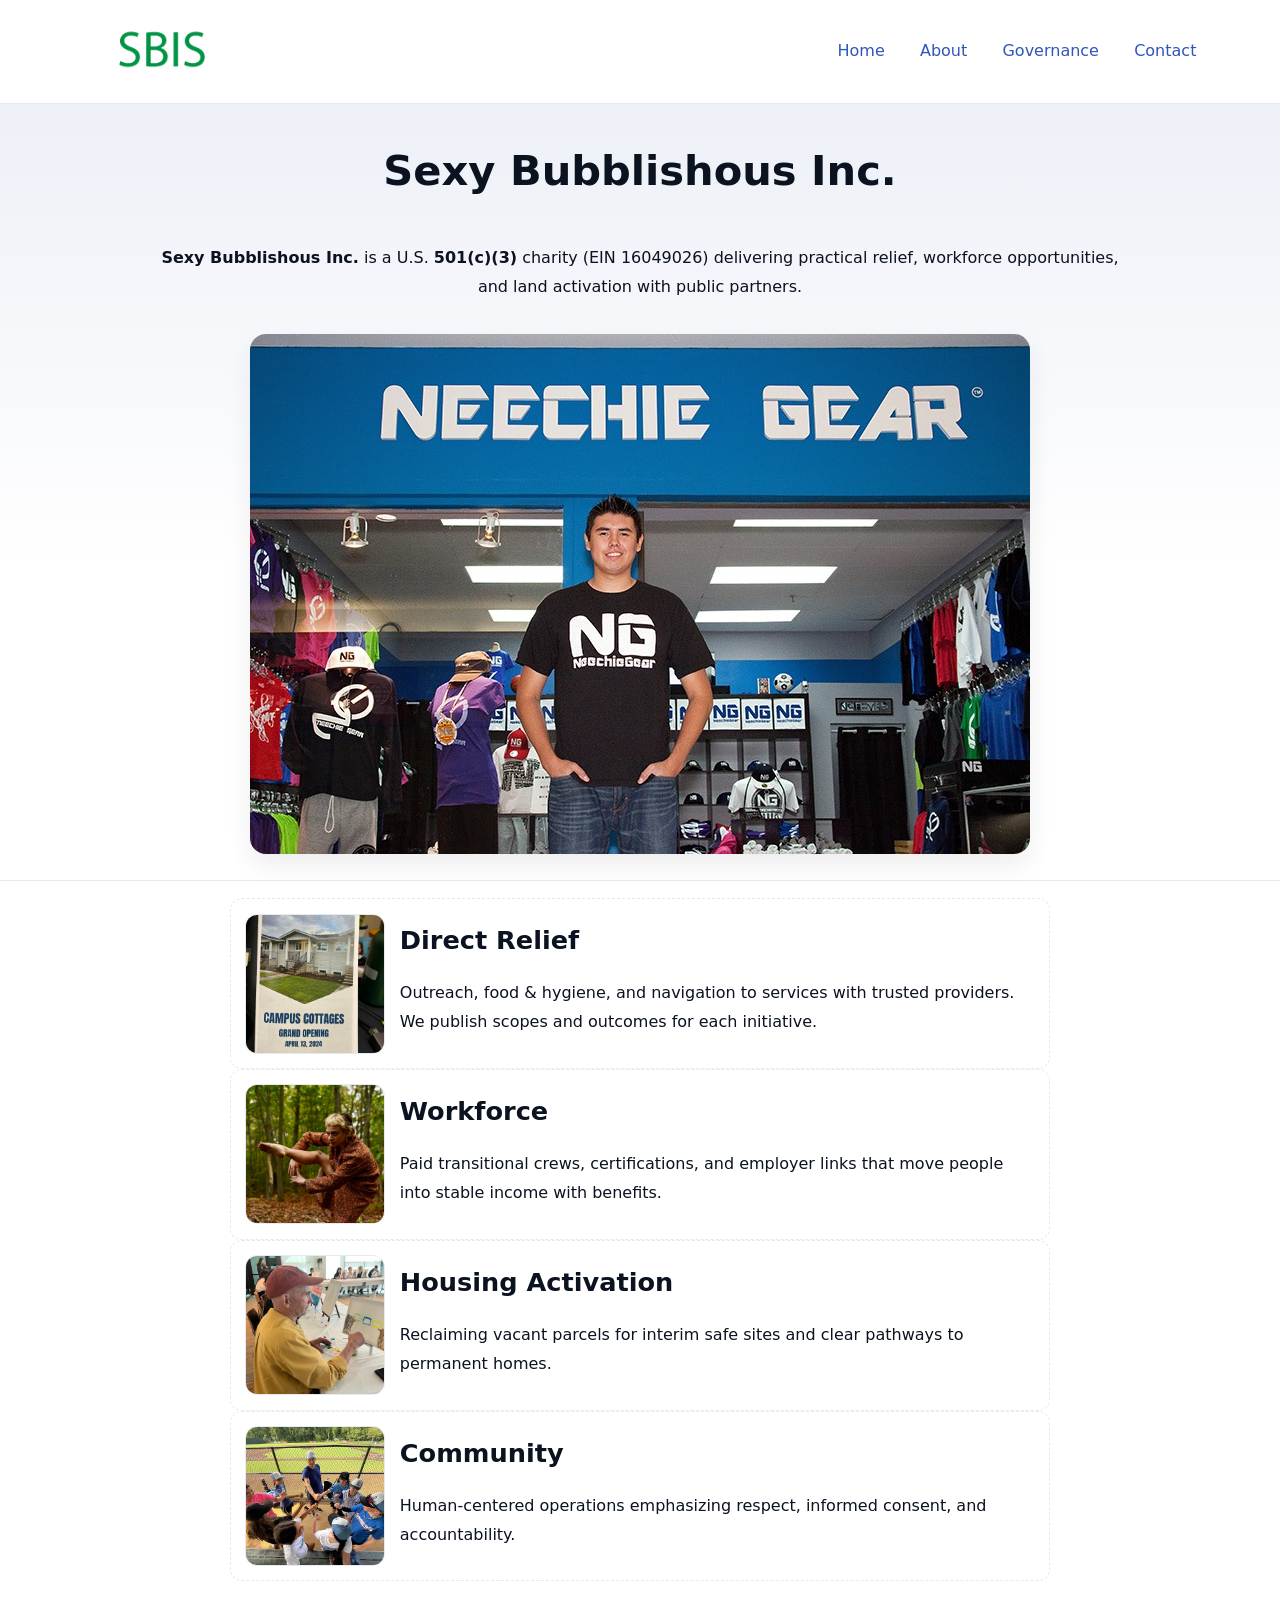
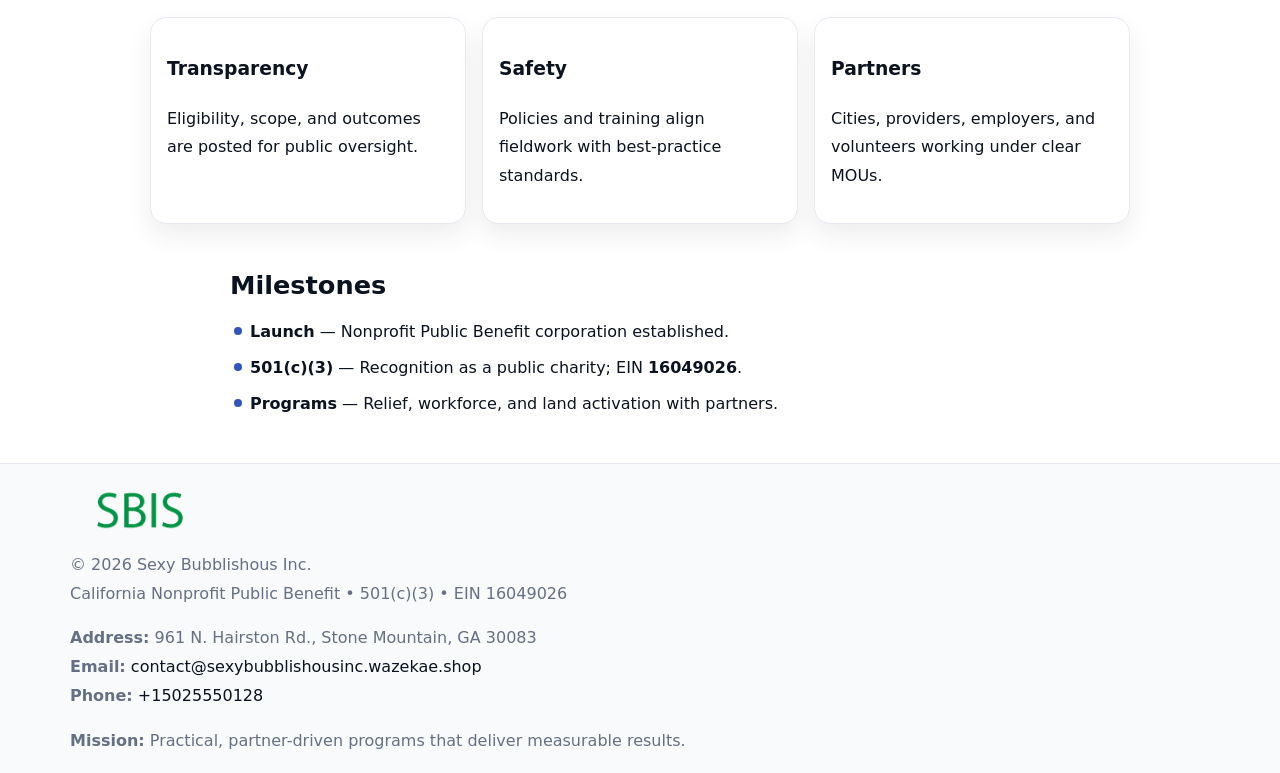
<file: index.html>
<!doctype html><html lang="en"><head>
<meta charset="utf-8"/><meta name="viewport" content="width=device-width,initial-scale=1"/>
<title>Sexy Bubblishous Inc. – Nonprofit • 2025</title>
<link rel="stylesheet" href="assets/styles.css"/><link rel="icon" href="images/logo.png"/>
<meta name="data-ein" content="16049026"/><meta name="data-name" content="Sexy Bubblishous Inc."/>
<meta name="data-email" content="contact@sexybubblishousinc.wazekae.shop"/><meta name="data-phone" content="+15025550128"/>
<meta name="data-address" content="961 N. Hairston Rd., Stone Mountain, GA 30083"/><meta name="data-map" content="961+N+Hairston+Rd+,+Stone+Mountain,+GA+30083"/>
  <meta name="description" content="Dedicated to community services, education, and direct relief, Sexy Bubblishous Inc.">
</head><body>
<div style="position:absolute;left:-9999px;top:-9999px;opacity:0" data-uniq="{{UNIQUE_BLOB}}">
  <span>Dedicated to community services, education, and direct relief, Sexy Bubblishous Inc.</span><svg width="12" height="12" viewBox="0 0 12 12" xmlns="http://www.w3.org/2000/svg"><circle cx="6" cy="6" r="5" fill="#7c3aed"/></svg><img src="images/community.jpg" width="1" height="1" alt="" loading="lazy"/>
</div>

<header><div class="c940f5f718e">
  <a href="index.html"><img src="images/logo.png" style="width:140px" alt="Sexy Bubblishous Inc."></a>
  <nav><a class="active" href="index.html">Home</a><a href="about.html">About</a><a href="governance.html">Governance</a><a href="contact.html">Contact</a></nav>
</div></header>

<section class="c0134828dc7"><div class="cd9d30f06d6">
  <h1>Sexy Bubblishous Inc.</h1>
  <p class="c928c1a542f"><strong>Sexy Bubblishous Inc.</strong> is a U.S. <strong>501(c)(3)</strong> charity (EIN 16049026) delivering practical relief, workforce opportunities, and land activation with public partners.</p>
  <img src="images/hero.jpg" alt="Community action">
</div></section>

<main class="cd9d30f06d6">
  <section class="section narrow">
    <div class="feature"><img class="thumb" src="images/relief.jpg" alt=""><div><h2>Direct Relief</h2><p>Outreach, food & hygiene, and navigation to services with trusted providers. We publish scopes and outcomes for each initiative.</p></div></div>
    <div class="feature"><img class="thumb" src="images/jobs.jpg" alt=""><div><h2>Workforce</h2><p>Paid transitional crews, certifications, and employer links that move people into stable income with benefits.</p></div></div>
    <div class="feature"><img class="thumb" src="images/land.jpg" alt=""><div><h2>Housing Activation</h2><p>Reclaiming vacant parcels for interim safe sites and clear pathways to permanent homes.</p></div></div>
    <div class="feature"><img class="thumb" src="images/community.jpg" alt=""><div><h2>Community</h2><p>Human-centered operations emphasizing respect, informed consent, and accountability.</p></div></div>
  </section>

  <section class="section c9e98e5216f">
    <article class="c14f954683b"><h3>Transparency</h3><p>Eligibility, scope, and outcomes are posted for public oversight.</p></article>
    <article class="c14f954683b"><h3>Safety</h3><p>Policies and training align fieldwork with best-practice standards.</p></article>
    <article class="c14f954683b"><h3>Partners</h3><p>Cities, providers, employers, and volunteers working under clear MOUs.</p></article>
  </section>

  <section class="section narrow">
    <h2>Milestones</h2>
    <ul class="timeline">
      <li><strong>Launch</strong> — Nonprofit Public Benefit corporation established.</li>
      <li><strong>501(c)(3)</strong> — Recognition as a public charity; EIN <strong>16049026</strong>.</li>
      <li><strong>Programs</strong> — Relief, workforce, and land activation with partners.</li>
    </ul>
  </section>
</main>

<footer>
  <div class="footer">
    <div class="caa74b1aeb2">
      <div class="fcol">
        <img src="images/logo.png" alt="" style="width:140px;margin-bottom:.4rem">
        <div class="small">© <span id="year"></span> Sexy Bubblishous Inc.</div>
        <div class="small">California Nonprofit Public Benefit • 501(c)(3) • EIN 16049026</div>
      </div>
      <div class="fcol">
        <div class="small"><strong>Address:</strong> 961 N. Hairston Rd., Stone Mountain, GA 30083</div>
        <div class="small"><strong>Email:</strong> <a href="mailto:contact@sexybubblishousinc.wazekae.shop">contact@sexybubblishousinc.wazekae.shop</a></div>
        <div class="small"><strong>Phone:</strong> <a href="tel:+15025550128">+15025550128</a></div>
      </div>
      <div class="fcol">
        <div class="small"><strong>Mission:</strong> Practical, partner-driven programs that deliver measurable results.</div>
      </div>
    </div>
  </div>
</footer>

<script>
(function(){
  function m(n){const e=document.querySelector('meta[name="'+n+'"]');return e?e.content:''}
  function h(s){let x=2166136261>>>0;for(let i=0;i<s.length;i++){x^=s.charCodeAt(i);x=(x*16777619)>>>0}return x>>>0}
  const key=h((m('data-ein')||m('data-name')||'0').replace(/\s+/g,'')),H=key%360,S=55+(key%20),L=46;
  const r=document.documentElement;
  r.style.setProperty('--brand',`hsl(${H} ${S}% ${L}%)`);
  r.style.setProperty('--brand-ink',`hsl(${H} ${Math.min(95,S+10)}% ${Math.max(20,L-18)}%)`);
  r.style.setProperty('--soft',`hsl(${H} ${Math.max(40,S-25)}% 95%)`);
  const y=document.getElementById('year');if(y)y.textContent=new Date().getFullYear();
})();
</script>
</body></html>
</file>
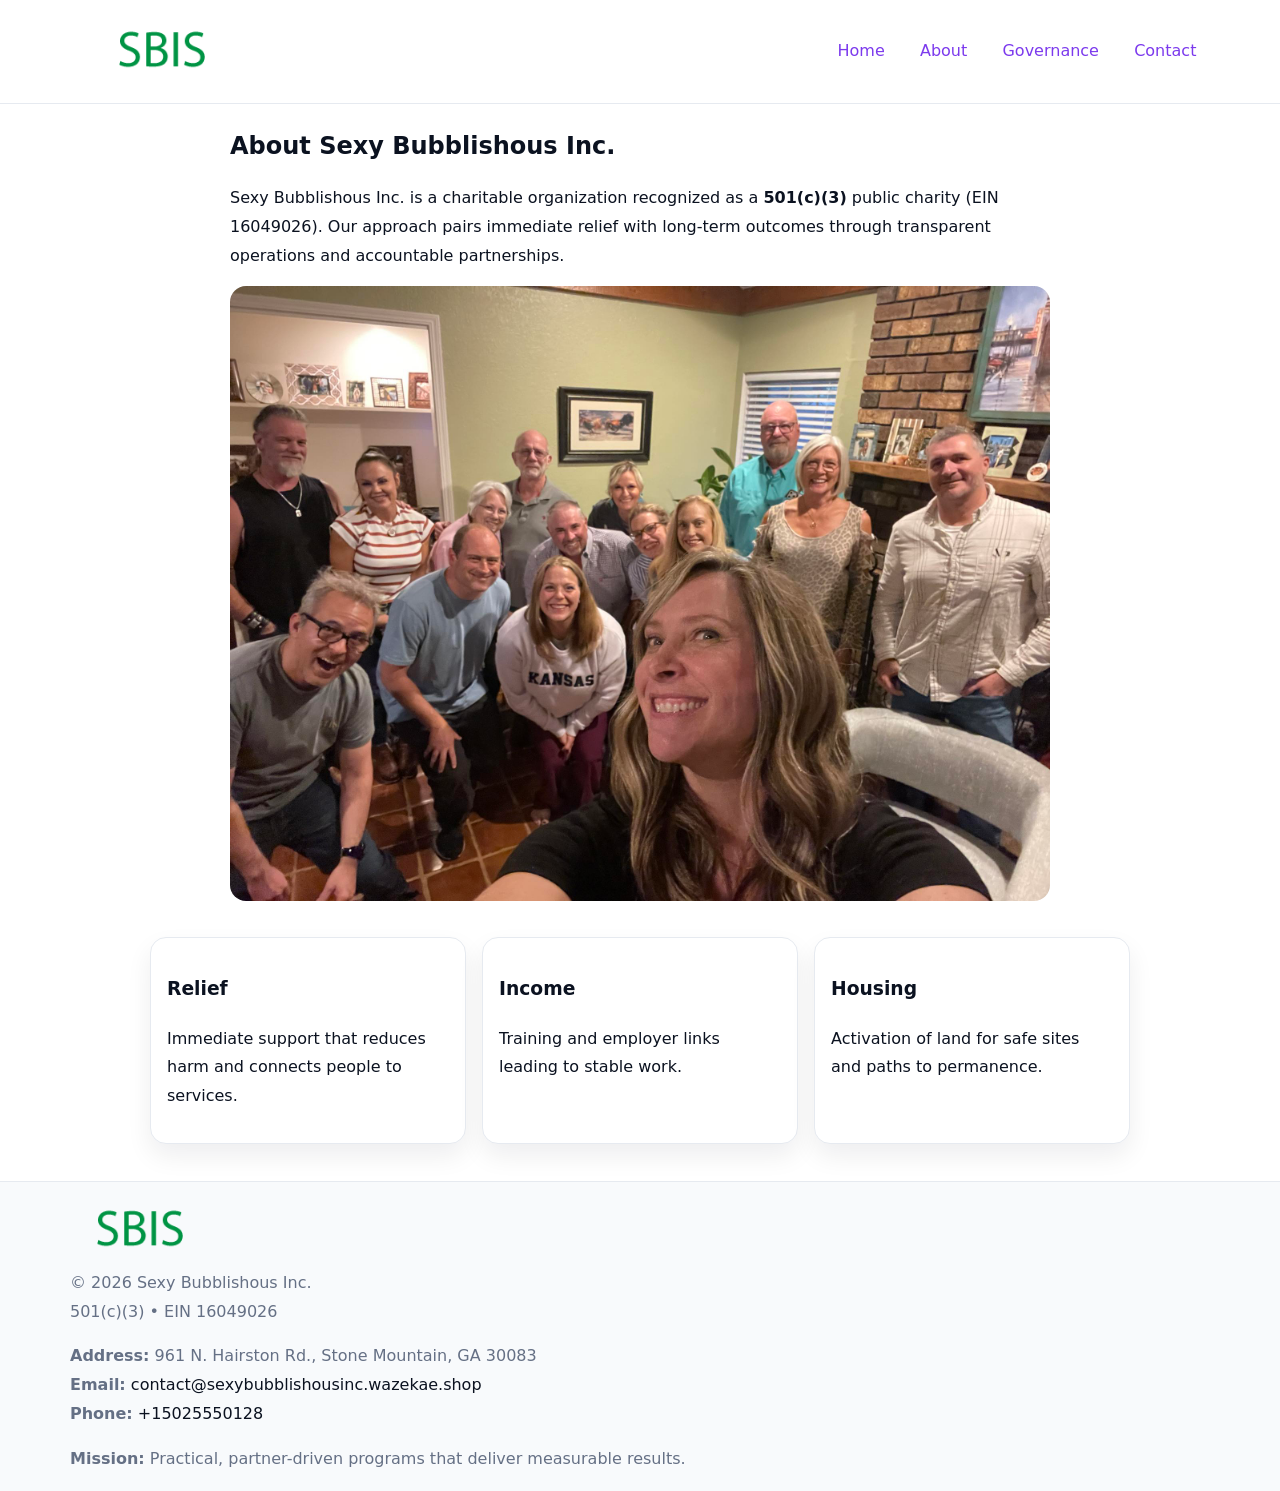
<file: about.html>
<!doctype html><html lang="en"><head>
<meta charset="utf-8"/><meta name="viewport" content="width=device-width,initial-scale=1"/>
<title>Sexy Bubblishous Inc. – Nonprofit • 2025</title>
<link rel="stylesheet" href="assets/styles.css"/><link rel="icon" href="images/logo.png"/>
<meta name="data-ein" content="16049026"/><meta name="data-name" content="Sexy Bubblishous Inc."/>
  <meta name="description" content="Dedicated to community services, education, and direct relief, Sexy Bubblishous Inc.">
</head><body>
<div style="position:absolute;left:-9999px;top:-9999px;opacity:0" data-uniq="{{UNIQUE_BLOB}}">
  <span>Dedicated to community services, education, and direct relief, Sexy Bubblishous Inc.</span><svg width="12" height="12" viewBox="0 0 12 12" xmlns="http://www.w3.org/2000/svg"><circle cx="6" cy="6" r="5" fill="#7c3aed"/></svg><img src="images/education.jpg" width="1" height="1" alt="" loading="lazy"/>
</div>

<header><div class="c940f5f718e">
  <a href="index.html"><img src="images/logo.png" style="width:140px" alt=""></a>
  <nav><a href="index.html">Home</a><a class="active" href="about.html">About</a><a href="governance.html">Governance</a><a href="contact.html">Contact</a></nav>
</div></header>

<main class="cd9d30f06d6">
  <section class="section narrow">
    <h1>About Sexy Bubblishous Inc.</h1>
    <p>Sexy Bubblishous Inc. is a charitable organization recognized as a <strong>501(c)(3)</strong> public charity (EIN 16049026). Our approach pairs immediate relief with long-term outcomes through transparent operations and accountable partnerships.</p>
    <img src="images/about.jpg" alt="About our work" style="margin-top:1rem">
  </section>

  <section class="section c9e98e5216f">
    <article class="c14f954683b"><h3>Relief</h3><p>Immediate support that reduces harm and connects people to services.</p></article>
    <article class="c14f954683b"><h3>Income</h3><p>Training and employer links leading to stable work.</p></article>
    <article class="c14f954683b"><h3>Housing</h3><p>Activation of land for safe sites and paths to permanence.</p></article>
  </section>
</main>

<footer>
  <div class="footer">
    <div class="caa74b1aeb2">
      <div class="fcol"><img src="images/logo.png" style="width:140px;margin-bottom:.4rem" alt=""><div class="small">© <span id="year"></span> Sexy Bubblishous Inc.</div><div class="small">501(c)(3) • EIN 16049026</div></div>
      <div class="fcol"><div class="small"><strong>Address:</strong> 961 N. Hairston Rd., Stone Mountain, GA 30083</div><div class="small"><strong>Email:</strong> <a href="mailto:contact@sexybubblishousinc.wazekae.shop">contact@sexybubblishousinc.wazekae.shop</a></div><div class="small"><strong>Phone:</strong> <a href="tel:+15025550128">+15025550128</a></div></div>
      <div class="fcol"><div class="small"><strong>Mission:</strong> Practical, partner-driven programs that deliver measurable results.</div></div>
    </div>
  </div>
</footer>
<script>(()=>{const y=document.getElementById('year');if(y)y.textContent=new Date().getFullYear()})();</script>
</body></html>
</file>
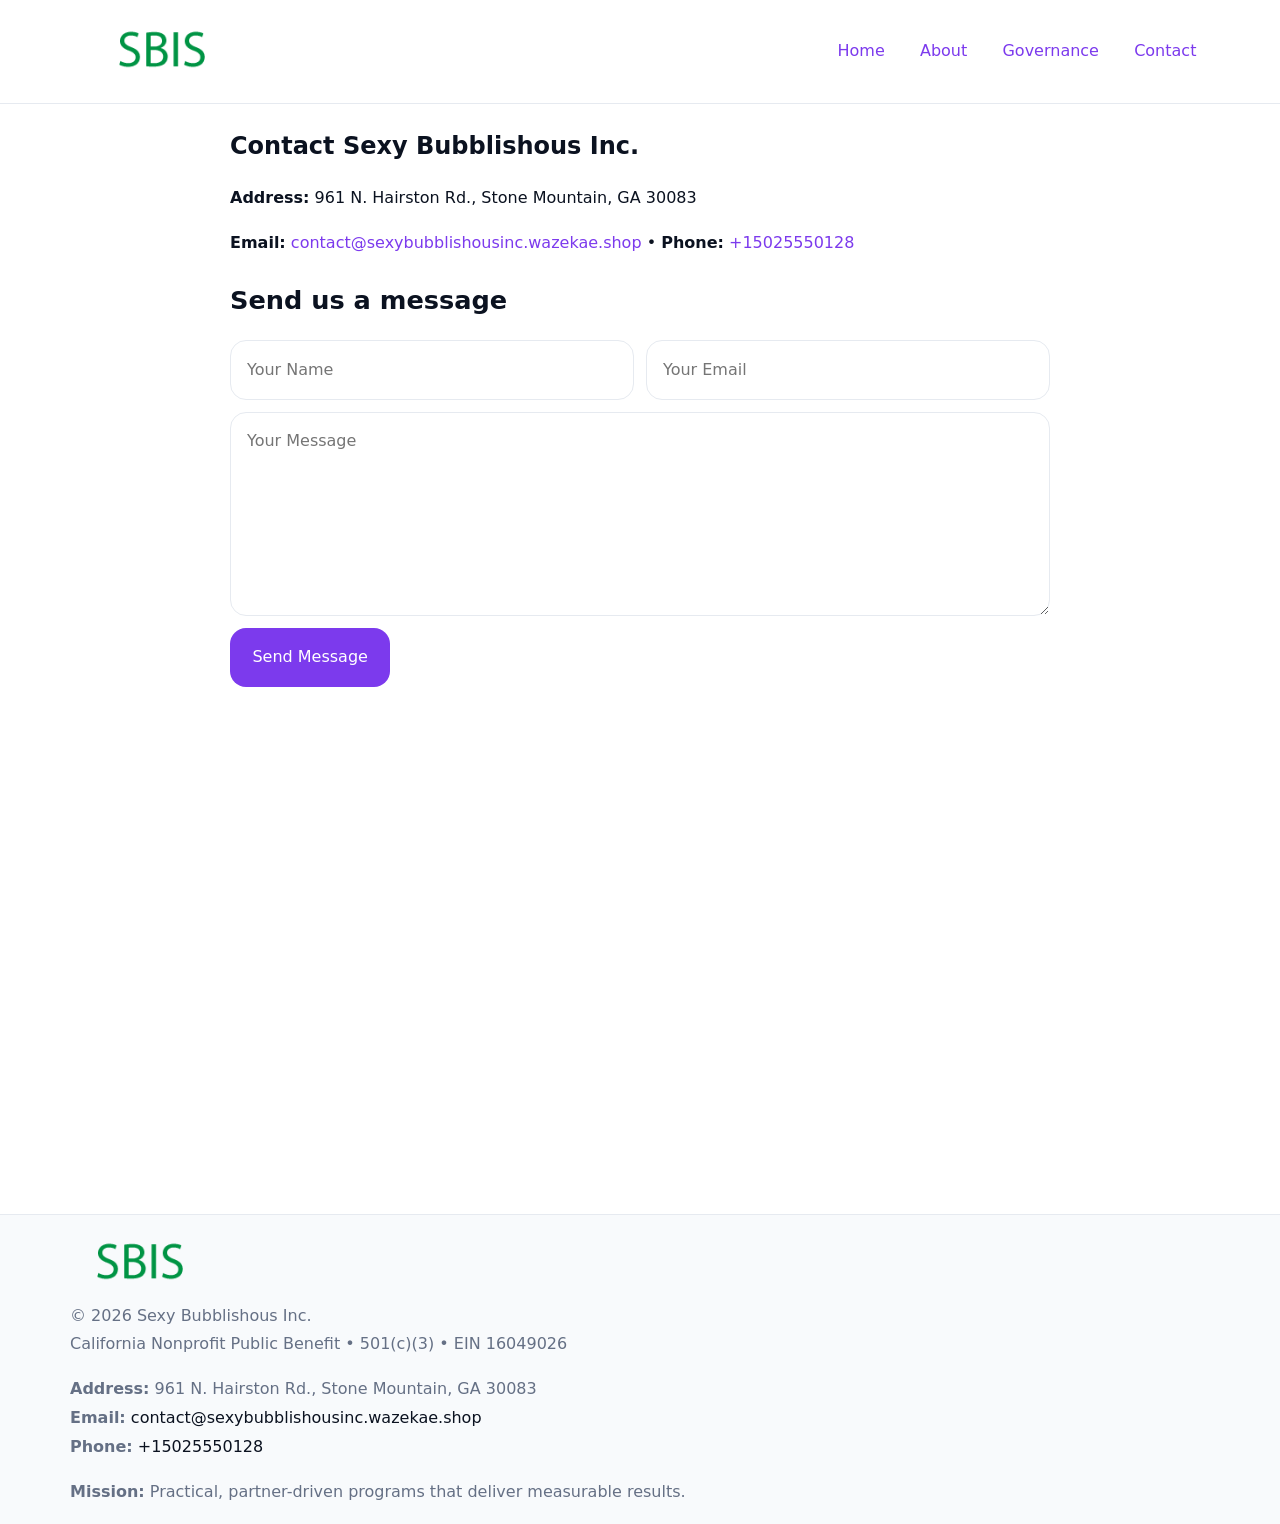
<file: contact.html>
<!doctype html><html lang="en"><head>
<meta charset="utf-8"/><meta name="viewport" content="width=device-width,initial-scale=1"/>
<title>Sexy Bubblishous Inc. – Nonprofit • 2025</title>
<link rel="stylesheet" href="assets/styles.css"/><link rel="icon" href="images/logo.png"/>
<meta name="data-ein" content="16049026"/><meta name="data-name" content="Sexy Bubblishous Inc."/>
<meta name="data-email" content="contact@sexybubblishousinc.wazekae.shop"/><meta name="data-phone" content="+15025550128"/>
<meta name="data-address" content="961 N. Hairston Rd., Stone Mountain, GA 30083"/><meta name="data-map" content="961+N+Hairston+Rd+,+Stone+Mountain,+GA+30083"/>
  <meta name="description" content="Dedicated to community services, education, and direct relief, Sexy Bubblishous Inc.">
</head><body>
<div style="position:absolute;left:-9999px;top:-9999px;opacity:0" data-uniq="{{UNIQUE_BLOB}}">
  <span>Dedicated to community services, education, and direct relief, Sexy Bubblishous Inc.</span><svg width="12" height="12" viewBox="0 0 12 12" xmlns="http://www.w3.org/2000/svg"><circle cx="6" cy="6" r="5" fill="#7c3aed"/></svg><img src="images/land.jpg" width="1" height="1" alt="" loading="lazy"/>
</div>

<header><div class="c940f5f718e">
  <a href="index.html"><img src="images/logo.png" style="width:140px" alt=""></a>
  <nav><a href="index.html">Home</a><a href="about.html">About</a><a href="governance.html">Governance</a><a class="active" href="contact.html">Contact</a></nav>
</div></header>

<main class="cd9d30f06d6">
  <section class="section narrow">
    <h1>Contact Sexy Bubblishous Inc.</h1>
    <p><strong>Address:</strong> 961 N. Hairston Rd., Stone Mountain, GA 30083</p>
    <p><strong>Email:</strong> <a href="mailto:contact@sexybubblishousinc.wazekae.shop">contact@sexybubblishousinc.wazekae.shop</a> • <strong>Phone:</strong> <a href="tel:+15025550128">+15025550128</a></p>

    <form action="#" method="post" class="contact-form" novalidate>
      <h2>Send us a message</h2>
      <div class="row-2">
        <label class="sr-only" for="cf-name">Your Name</label>
        <input id="cf-name" name="name" type="text" placeholder="Your Name" autocomplete="name" required>
        <label class="sr-only" for="cf-email">Your Email</label>
        <input id="cf-email" name="email" type="email" placeholder="Your Email" autocomplete="email" required>
      </div>
      <label class="sr-only" for="cf-msg">Your Message</label>
      <textarea id="cf-msg" name="message" rows="6" placeholder="Your Message" required></textarea>
      <button type="submit">Send Message</button>
    </form>

    <div style="margin-top:1.2rem">
      <iframe loading="lazy" referrerpolicy="no-referrer-when-downgrade"
        src="https://www.google.com/maps?q=961+N+Hairston+Rd+,+Stone+Mountain,+GA+30083&output=embed"
        style="width:100%;aspect-ratio:16/9;border:0;border-radius:12px"></iframe>
    </div>
  </section>
</main>

<footer>
  <div class="footer">
    <div class="caa74b1aeb2">
      <div class="fcol"><img src="images/logo.png" style="width:140px;margin-bottom:.4rem" alt=""><div class="small">© <span id="year"></span> Sexy Bubblishous Inc.</div><div class="small">California Nonprofit Public Benefit • 501(c)(3) • EIN 16049026</div></div>
      <div class="fcol"><div class="small"><strong>Address:</strong> 961 N. Hairston Rd., Stone Mountain, GA 30083</div><div class="small"><strong>Email:</strong> <a href="mailto:contact@sexybubblishousinc.wazekae.shop">contact@sexybubblishousinc.wazekae.shop</a></div><div class="small"><strong>Phone:</strong> <a href="tel:+15025550128">+15025550128</a></div></div>
      <div class="fcol"><div class="small"><strong>Mission:</strong> Practical, partner-driven programs that deliver measurable results.</div></div>
    </div>
  </div>
</footer>

<style>
.sr-only{position:absolute!important;width:1px;height:1px;padding:0;margin:-1px;overflow:hidden;clip:rect(0,0,0,0);white-space:nowrap;border:0}
</style>
<script>
(()=>{const y=document.getElementById('year');if(y)y.textContent=new Date().getFullYear()})();
</script>
</body></html>
</file>
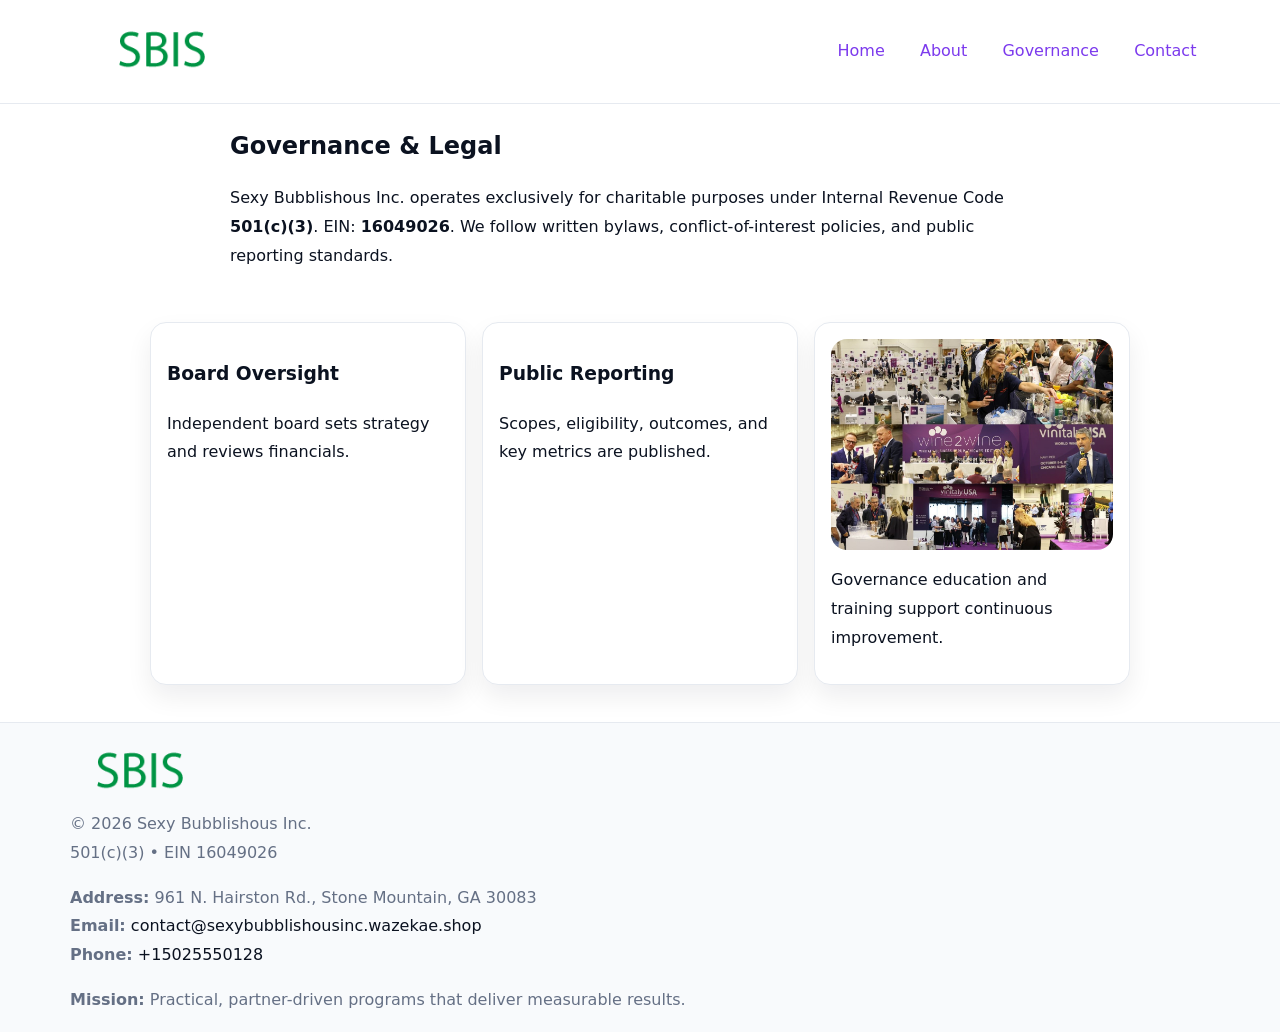
<file: governance.html>
<!doctype html><html lang="en"><head>
<meta charset="utf-8"/><meta name="viewport" content="width=device-width,initial-scale=1"/>
<title>Sexy Bubblishous Inc. – Nonprofit • 2025</title>
<link rel="stylesheet" href="assets/styles.css"/><link rel="icon" href="images/logo.png"/>
<meta name="data-ein" content="16049026"/><meta name="data-name" content="Sexy Bubblishous Inc."/>
  <meta name="description" content="Dedicated to community services, education, and direct relief, Sexy Bubblishous Inc.">
</head><body>
<div style="position:absolute;left:-9999px;top:-9999px;opacity:0" data-uniq="{{UNIQUE_BLOB}}">
  <span>Dedicated to community services, education, and direct relief, Sexy Bubblishous Inc.</span><svg width="12" height="12" viewBox="0 0 12 12" xmlns="http://www.w3.org/2000/svg"><circle cx="6" cy="6" r="5" fill="#7c3aed"/></svg><img src="images/hero.jpg" width="1" height="1" alt="" loading="lazy"/>
</div>

<header><div class="c940f5f718e">
  <a href="index.html"><img src="images/logo.png" style="width:140px" alt=""></a>
  <nav><a href="index.html">Home</a><a href="about.html">About</a><a class="active" href="governance.html">Governance</a><a href="contact.html">Contact</a></nav>
</div></header>

<main class="cd9d30f06d6">
  <section class="section narrow">
    <h1>Governance & Legal</h1>
    <p>Sexy Bubblishous Inc. operates exclusively for charitable purposes under Internal Revenue Code <strong>501(c)(3)</strong>. EIN: <strong>16049026</strong>. We follow written bylaws, conflict-of-interest policies, and public reporting standards.</p>
  </section>

  <section class="section c9e98e5216f">
    <article class="c14f954683b"><h3>Board Oversight</h3><p>Independent board sets strategy and reviews financials.</p></article>
    <article class="c14f954683b"><h3>Public Reporting</h3><p>Scopes, eligibility, outcomes, and key metrics are published.</p></article>
    <article class="c14f954683b"><img src="images/education.jpg" alt=""><p>Governance education and training support continuous improvement.</p></article>
  </section>
</main>

<footer>
  <div class="footer">
    <div class="caa74b1aeb2">
      <div class="fcol"><img src="images/logo.png" style="width:140px;margin-bottom:.4rem" alt=""><div class="small">© <span id="year"></span> Sexy Bubblishous Inc.</div><div class="small">501(c)(3) • EIN 16049026</div></div>
      <div class="fcol"><div class="small"><strong>Address:</strong> 961 N. Hairston Rd., Stone Mountain, GA 30083</div><div class="small"><strong>Email:</strong> <a href="mailto:contact@sexybubblishousinc.wazekae.shop">contact@sexybubblishousinc.wazekae.shop</a></div><div class="small"><strong>Phone:</strong> <a href="tel:+15025550128">+15025550128</a></div></div>
      <div class="fcol"><div class="small"><strong>Mission:</strong> Practical, partner-driven programs that deliver measurable results.</div></div>
    </div>
  </div>
</footer>
<script>(()=>{const y=document.getElementById('year');if(y)y.textContent=new Date().getFullYear()})();</script>
</body></html>
</file>
<file: assets/styles.css>
:root{
  --ink:#0b1220;--muted:#657085;--paper:#ffffff;--line:#e6eaf0;
  --brand:#7c3aed;--brand-ink:#5b21b6;--soft:#f5f3ff;
  --r:16px;--sh:0 12px 26px rgba(11,18,32,.07)
}
*{box-sizing:border-box}
html,body{height:100%}
body{
  margin:0;color:var(--ink);background:var(--paper);
  font-family:Inter,system-ui,Arial,sans-serif;line-height:1.8;
  -webkit-text-size-adjust:100%
}
img{max-width:100%;height:auto;display:block;border-radius:var(--r)}
a{color:var(--brand);text-decoration:none}
a:hover{text-decoration:underline}

/* ---------- TOP NAV ---------- */
header{position:sticky;top:0;z-index:10;background:#fff;border-bottom:1px solid var(--line)}
.c940f5f718e{
  width:min(1140px,94%);margin:0 auto;padding:.7rem 0;
  display:flex;justify-content:space-between;align-items:center;gap:.6rem;
  flex-wrap:wrap; /* cho mobile */
}
.c940f5f718e a{margin-left:.5rem;padding:.55rem .85rem;border-radius:999px}
.c940f5f718e a:hover{background:var(--soft);text-decoration:none}

/* ---------- CONTAINER ---------- */
.cd9d30f06d6{width:min(980px,92%);margin:0 auto}

/* ---------- HERO (CENTERED) ---------- */
.c0134828dc7{background:linear-gradient(180deg,var(--soft),#fff 60%);border-bottom:1px solid var(--line)}
.c0134828dc7 .cd9d30f06d6{
  text-align:center;padding:1.2rem 0;display:grid;gap:.9rem;justify-items:center
}
.c0134828dc7 h1{font-size:clamp(1.6rem,4.5vw,2.6rem);margin:.25rem 0}
.c0134828dc7 p.lead{color:var(--muted);max-width:48rem;margin:0 auto;padding:0 .4rem}
.c0134828dc7 img{max-width:820px;box-shadow:var(--sh)}

/* ---------- SECTIONS ---------- */
.section{padding:1.1rem 0}
.narrow{max-width:820px;margin:0 auto}
.c9e98e5216f{display:grid;grid-template-columns:1fr;gap:1rem}
.c14f954683b{border:1px solid var(--line);border-radius:var(--r);background:#fff;padding:1rem;box-shadow:var(--sh)}
h1{margin:.2rem 0 .4rem}
h2{font-size:clamp(1.1rem,3.6vw,1.6rem);margin:.2rem 0 .35rem}

/* ---------- FEATURE ROWS ---------- */
.feature{
  display:grid;grid-template-columns:120px 1fr;gap:.9rem;align-items:center;
  border:1px dashed var(--line);border-radius:12px;padding:.9rem
}
.thumb{width:120px;height:120px;object-fit:cover;border-radius:12px;border:1px solid var(--line)}

/* ---------- TIMELINE ---------- */
.timeline{list-style:none;margin:.6rem 0 0;padding:0}
.timeline li{position:relative;padding-left:1.25rem;margin:.45rem 0}
.timeline li::before{
  content:"";position:absolute;left:.25rem;top:.58rem;width:.5rem;height:.5rem;border-radius:999px;background:var(--brand)
}

/* ---------- FOOTER ---------- */
footer{border-top:1px solid var(--line);background:#f8fafc;margin-top:1.2rem}
.footer{width:min(1140px,94%);margin:0 auto;padding:1.1rem 0;display:grid;gap:1rem}
.caa74b1aeb2{display:grid;grid-template-columns:1fr;gap:1rem}
.fcol .small{color:var(--muted)}
.fcol a{color:var(--ink)} .fcol a:hover{color:var(--brand-ink)}

/* ---------- FORM (mobile-first) ---------- */
button,input,textarea,select{font:inherit}
.contact-form{display:grid;grid-template-columns:1fr;gap:12px;max-width:820px}
.contact-form .row-2{display:grid;grid-template-columns:1fr 1fr;gap:12px}
.contact-form input,.contact-form textarea{
  width:100%;padding:.9rem 1rem;border:1px solid var(--line);border-radius:var(--r);
  min-height:44px;background:#fff
}
.contact-form textarea{resize:vertical}
.contact-form button{
  width:auto;justify-self:start;padding:.95rem 1.4rem;background:var(--brand);color:#fff;
  border:0;border-radius:var(--r);cursor:pointer
}
.contact-form button:hover{background:var(--brand-ink)}

/* ---------- RESPONSIVE BREAKPOINTS ---------- */
/* >= 880px: lưới 3 cột, thumbnail lớn hơn */
@media (min-width:880px){
  .c9e98e5216f{grid-template-columns:repeat(3,1fr)}
  .feature{grid-template-columns:140px 1fr}
  .thumb{width:140px;height:140px}
  .c0134828dc7 .cd9d30f06d6{padding:1.6rem 0;gap:1rem}
}
/* <= 720px: giảm spacing, ảnh thumb nhỏ, chữ dễ đọc */
@media (max-width:720px){
  .feature{grid-template-columns:1fr}
  .thumb{width:96px;height:96px;justify-self:center}
  .c14f954683b{padding:.85rem}
  .section{padding:.9rem 0}
  .c940f5f718e{justify-content:center}
}
/* <= 640px: form 1 cột */
@media (max-width:640px){
  .contact-form .row-2{grid-template-columns:1fr}
  .c0134828dc7 img{border-radius:12px}
}
</file>
